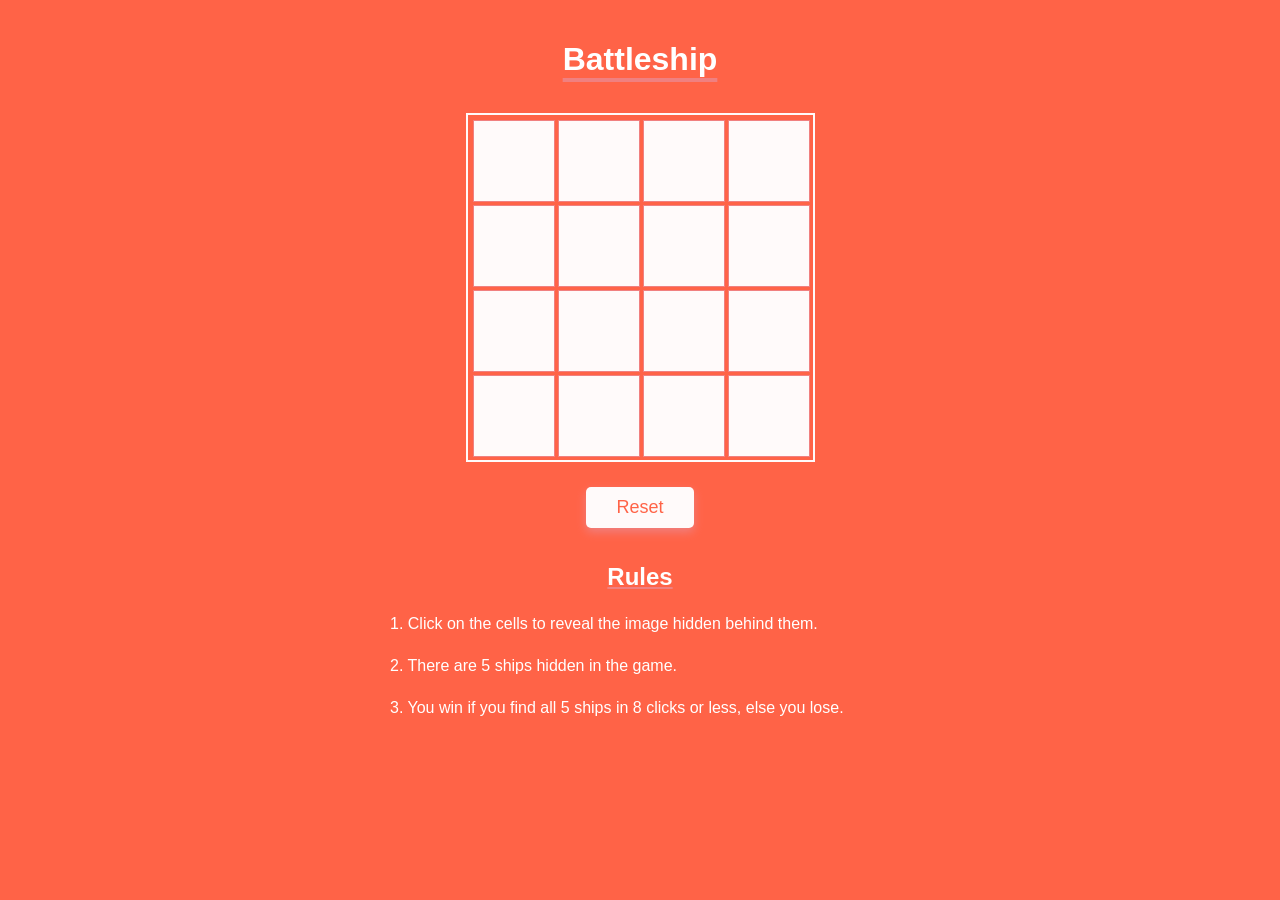
<file: battleShipGame/index.html>
<!DOCTYPE html>
<html lang="en">
<head>
    <meta charset="UTF-8">
    <meta name="viewport" content="width=device-width, initial-scale=1.0">
    <title>Battleship Game</title>
    <link rel="stylesheet" href="index.css">
</head>
<body>

    <h1 id="game-heading">Battleship</h1>

    <div id="game-container">
        <div id="game-grid">
            <div class="cell"><img src="ship.png" alt="Ship"></div>
            <div class="cell"><img src="water.png" alt="Water"></div>
            <div class="cell"><img src="water.png" alt="Water"></div>
            <div class="cell"><img src="ship.png" alt="Ship"></div>

            <div class="cell"><img src="water.png" alt="Water"></div>
            <div class="cell"><img src="ship.png" alt="Ship"></div>
            <div class="cell"><img src="water.png" alt="Water"></div>
            <div class="cell"><img src="water.png" alt="Water"></div>

            <div class="cell"><img src="ship.png" alt="Ship"></div>
            <div class="cell"><img src="water.png" alt="Water"></div>
            <div class="cell"><img src="water.png" alt="Water"></div>
            <div class="cell"><img src="ship.png" alt="Ship"></div>

            <div class="cell"><img src="water.png" alt="Water"></div>
            <div class="cell"><img src="water.png" alt="Water"></div>
            <div class="cell"><img src="ship.png" alt="Ship"></div>
            <div class="cell"><img src="water.png" alt="Water"></div>
        </div>

        <button id="reset-button">Reset</button>
    </div>

    <div id="rules">
        <h2>Rules</h2>
        <p>1. Click on the cells to reveal the image hidden behind them.</p>
        <p>2. There are 5 ships hidden in the game.</p>
        <p>3. You win if you find all 5 ships in 8 clicks or less, else you lose.</p>
    </div>

    <script src="index.js"></script>
</body>
</html>
</file>
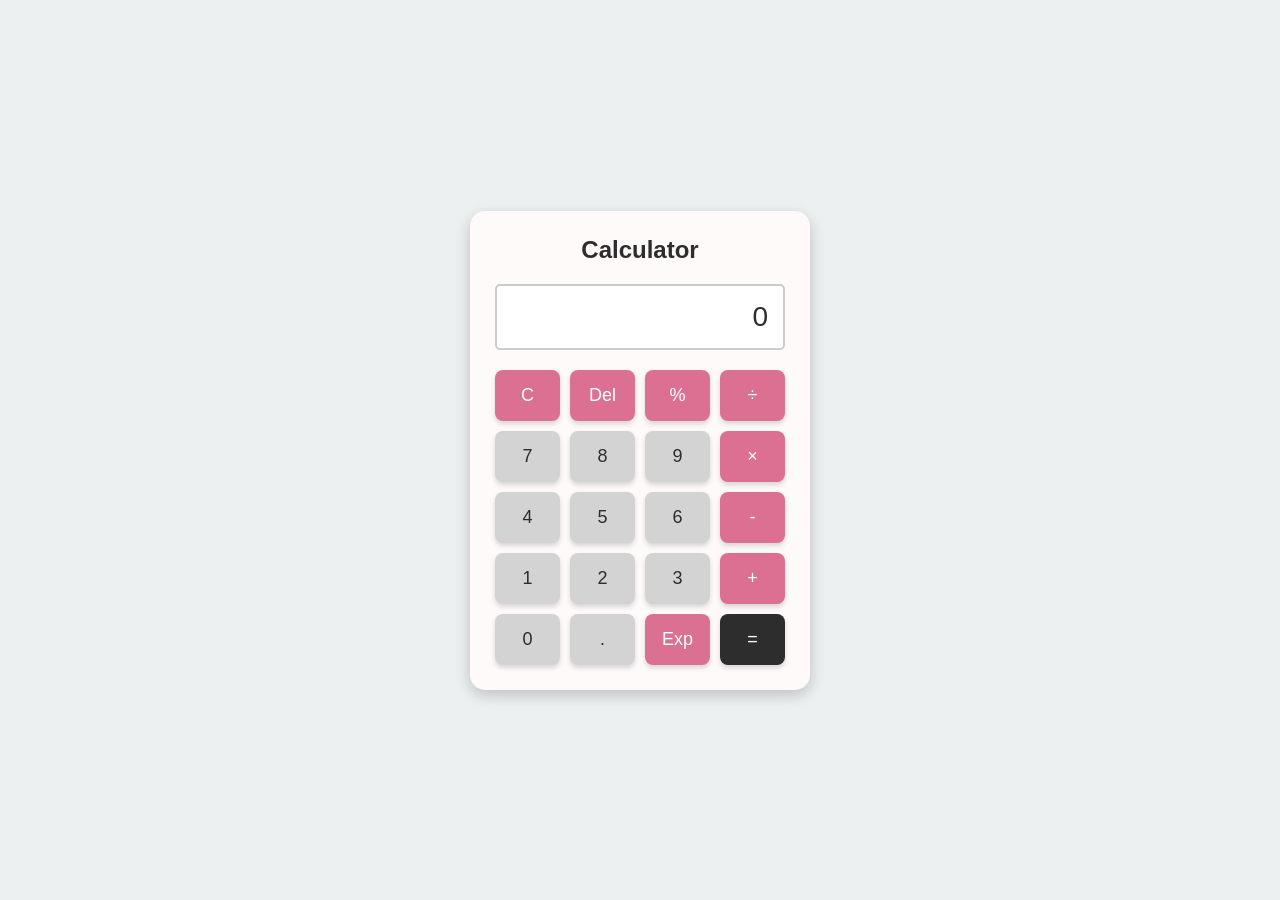
<file: calculator/index.html>
<!DOCTYPE html>
<html lang="en">
<head>
  <meta charset="UTF-8">
  <meta name="viewport" content="width=device-width, initial-scale=1.0">
  <title>Calculator</title>
  <link rel="stylesheet" href="index.css">
</head>
<body>

  <div class="calculator">
    <h2>Calculator</h2>

    <!-- Result Display -->
    <div class="display" id="display">0</div>

    <!-- Calculator Buttons -->
    <div class="buttons">
      <button class="action">C</button>
      <button class="action">Del</button>
      <button class="action">%</button>
      <button class="action">÷</button>

      <button>7</button>
      <button>8</button>
      <button>9</button>
      <button class="action">×</button>

      <button>4</button>
      <button>5</button>
      <button>6</button>
      <button class="action">-</button>

      <button>1</button>
      <button>2</button>
      <button>3</button>
      <button class="action">+</button>

      <button>0</button>
      <button>.</button>
      <button class="action">Exp</button>
      <button class="equals">=</button>
    </div>
  </div>
<script src="index.js"></script>
</body>
</html>
</file>
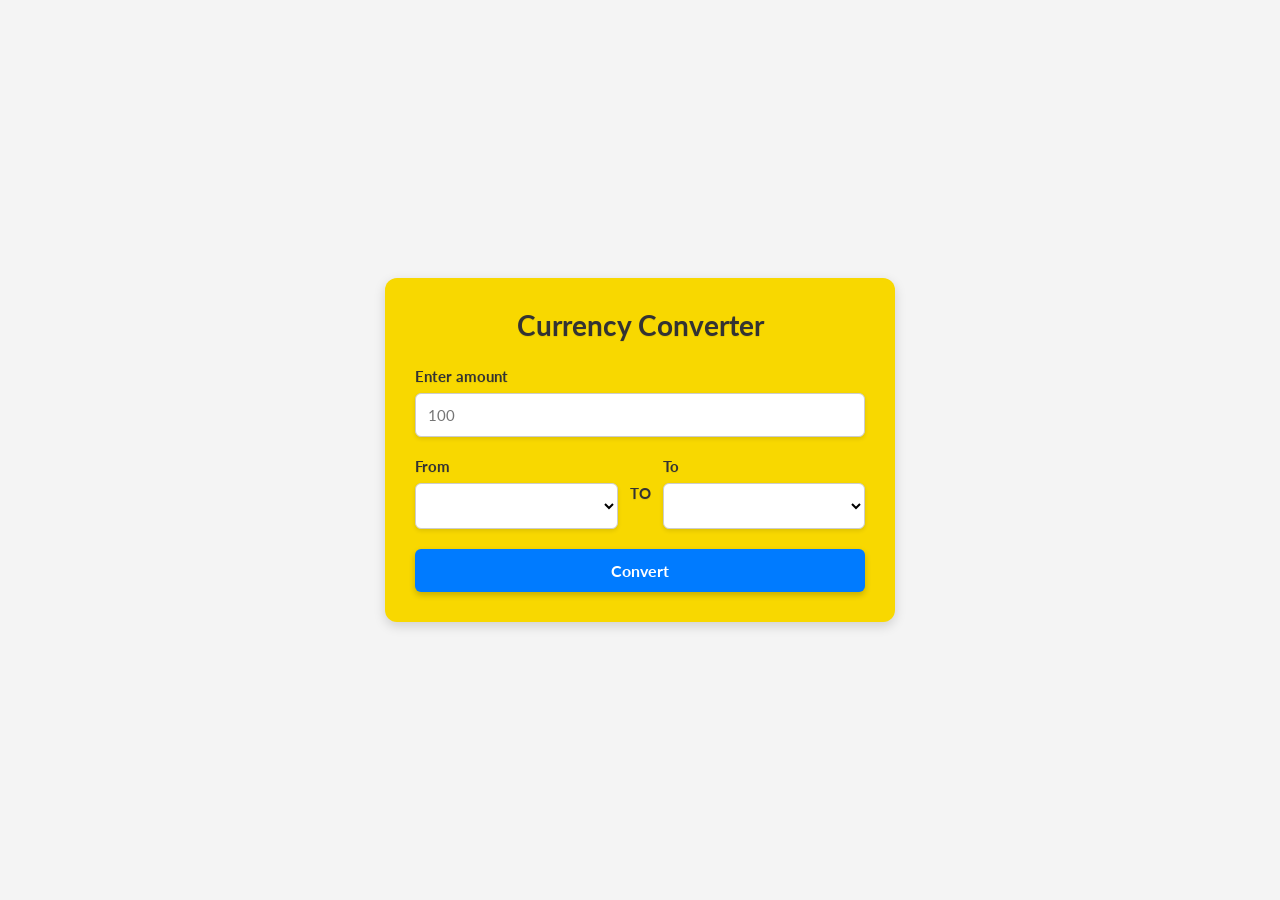
<file: CurrencyConverter/index.html>
<!DOCTYPE html>
<html lang="en">
<head>
  <meta charset="UTF-8">
  <meta name="viewport" content="width=device-width, initial-scale=1.0">

  <title>Currency Converter</title>

  <!-- Google Font: Lato -->
  <link rel="preconnect" href="https://fonts.googleapis.com">
  <link rel="preconnect" href="https://fonts.gstatic.com" crossorigin>
  <link
    href="https://fonts.googleapis.com/css2?family=Lato:wght@400;700&display=swap"
    rel="stylesheet"
  >

  <link rel="stylesheet" href="index.css">
</head>

<body>
  <main class="converter-container">
    <section class="converter">

      <h1>Currency Converter</h1>

      <form id="currency-form">

        <!-- Amount Input -->
        <div class="form-group">
          <label for="amount">Enter amount</label>
          <input
            type="number"
            id="amount"
            name="amount"
            placeholder="100"
            min="0"
            step="any"
            required
          >
        </div>

        <!-- Currency Selection -->
        <div class="currency-selection">

          <div class="form-group">
            <label for="from-currency">From</label>
            <select id="from-currency" name="fromCurrency" required>
            </select>
          </div>

          <span class="to-label">TO</span>

          <div class="form-group">
            <label for="to-currency">To</label>
            <select id="to-currency" name="toCurrency" required>
            </select>
          </div>

        </div>

        <!-- Convert Button -->
        <button type="submit" id="convert-btn">
          Convert
        </button>

      </form>

      <!-- Conversion Result -->
      <p id="result" class="result" hidden></p>

      <!-- Error Message -->
      <p id="error" class="error" hidden>
        An error occurred, please try again later
      </p>

    </section>
  </main>

  <script src="index.js"></script>
</body>
</html>
</file>
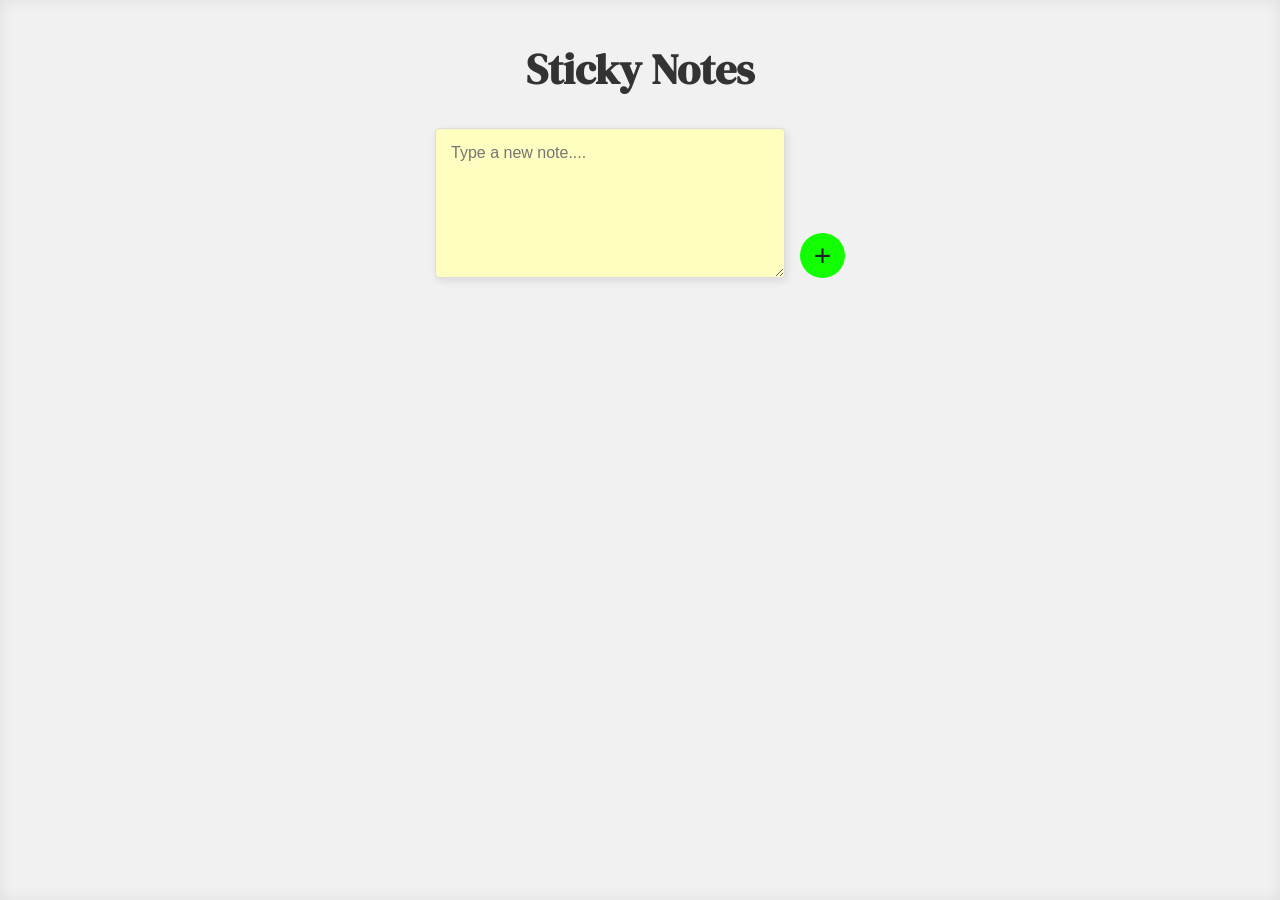
<file: sticky/index.html>
<!DOCTYPE html>
<html lang="en">
<head>
  <meta charset="UTF-8">
  <meta name="viewport" content="width=device-width, initial-scale=1.0">
  <title>Sticky Notes</title>

  <link rel="stylesheet" href="index.css">

  <link href="https://fonts.googleapis.com/css2?family=DM+Serif+Display&display=swap"
        rel="stylesheet">
</head>
<body>

  <main class="container">

    <h1>Sticky Notes</h1>

    <div class="note-input">
      <textarea
        id="noteInput"
        placeholder="Type a new note...."
      ></textarea>

      <button id="addNoteBtn" type="button">+</button>
    </div>

    <section id="notesContainer" class="notes-container">
      <!-- Your JavaScript should append the notes here -->
    </section>

  </main>
<script src="index.js"></script>
</body>
</html>
</file>
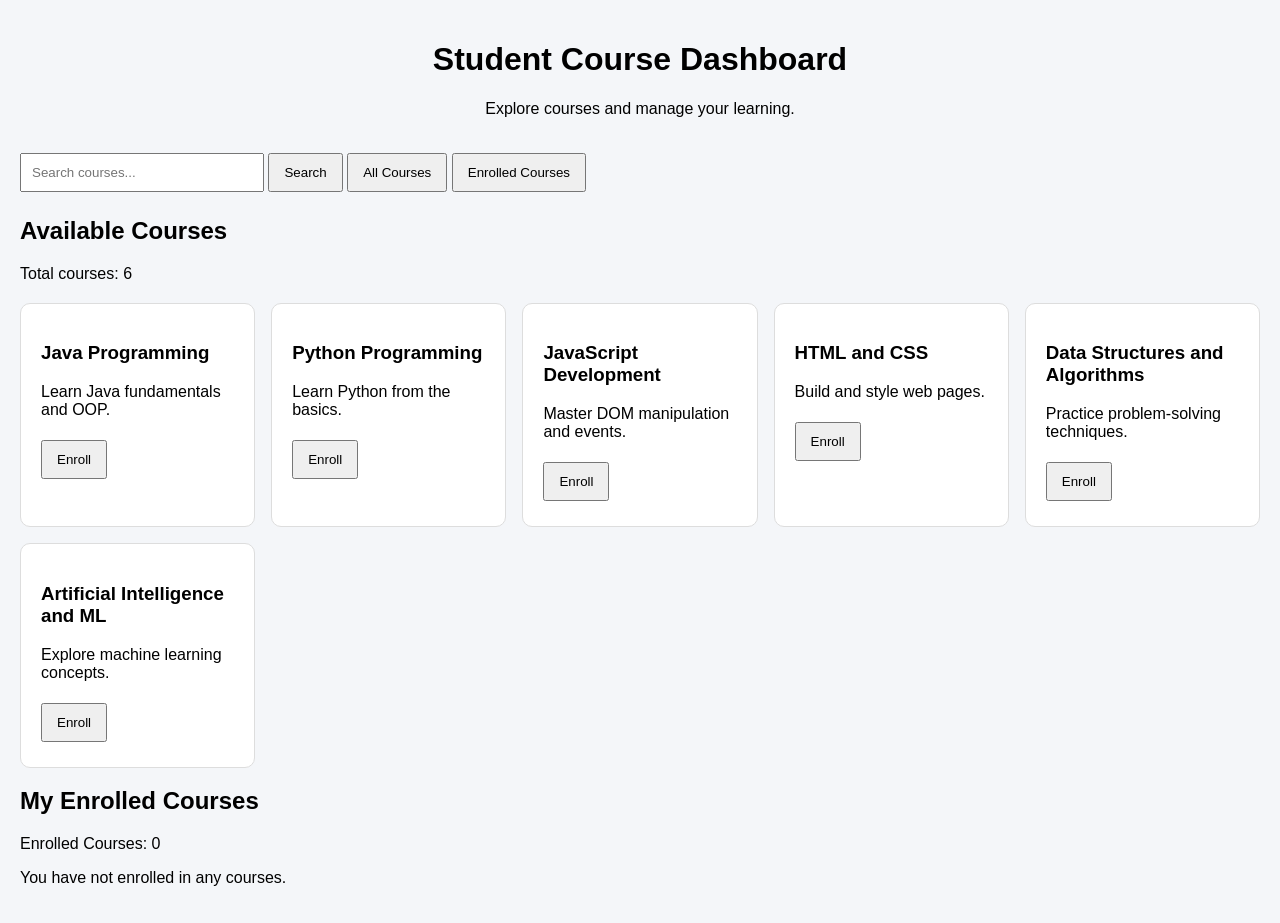
<file: Student-Management-System/index.html>
<!DOCTYPE html>
<html lang="en">
<head>
    <meta charset="UTF-8">
    <meta name="viewport" content="width=device-width, initial-scale=1.0">
    <title>Student Course Dashboard</title>
    <link rel="stylesheet" href="style.css">
</head>
<body>

    <header id="main-header">
        <h1 id="welcome-heading">Student Course Dashboard</h1>
        <p>Explore courses and manage your learning.</p>
    </header>

    <main>
<section>
    <input
        type="text"
        id="search-input"
        placeholder="Search courses..."
    >

    <button id="search-button">Search</button>

    <button id="show-all">All Courses</button>
    <button id="show-enrolled">Enrolled Courses</button>
</section>

        <section>
            <h2>Available Courses</h2>
            <p id="course-count">Total courses: 6</p>

            <div id="course-container">

                <div class="course-card" data-course="Java">
                    <h3>Java Programming</h3>
                    <p>Learn Java fundamentals and OOP.</p>
                    <button class="enroll-btn">Enroll</button>
                </div>

                <div class="course-card" data-course="Python">
                    <h3>Python Programming</h3>
                    <p>Learn Python from the basics.</p>
                    <button class="enroll-btn">Enroll</button>
                </div>

                <div class="course-card" data-course="JavaScript">
                    <h3>JavaScript Development</h3>
                    <p>Master DOM manipulation and events.</p>
                    <button class="enroll-btn">Enroll</button>
                </div>

                <div class="course-card" data-course="HTML CSS">
                    <h3>HTML and CSS</h3>
                    <p>Build and style web pages.</p>
                    <button class="enroll-btn">Enroll</button>
                </div>

                <div class="course-card" data-course="DSA">
                    <h3>Data Structures and Algorithms</h3>
                    <p>Practice problem-solving techniques.</p>
                    <button class="enroll-btn">Enroll</button>
                </div>

                <div class="course-card" data-course="AI ML">
                    <h3>Artificial Intelligence and ML</h3>
                    <p>Explore machine learning concepts.</p>
                    <button class="enroll-btn">Enroll</button>
                </div>

            </div>
        </section>

        <section id="enrolled-section">
            <h2>My Enrolled Courses</h2>
            <div id="enrolled-container">
                <p id="empty-message">You have not enrolled in any courses.</p>
            </div>
        </section>
    </main>

    <script src="script.js"></script>
</body>
</html>
</file>
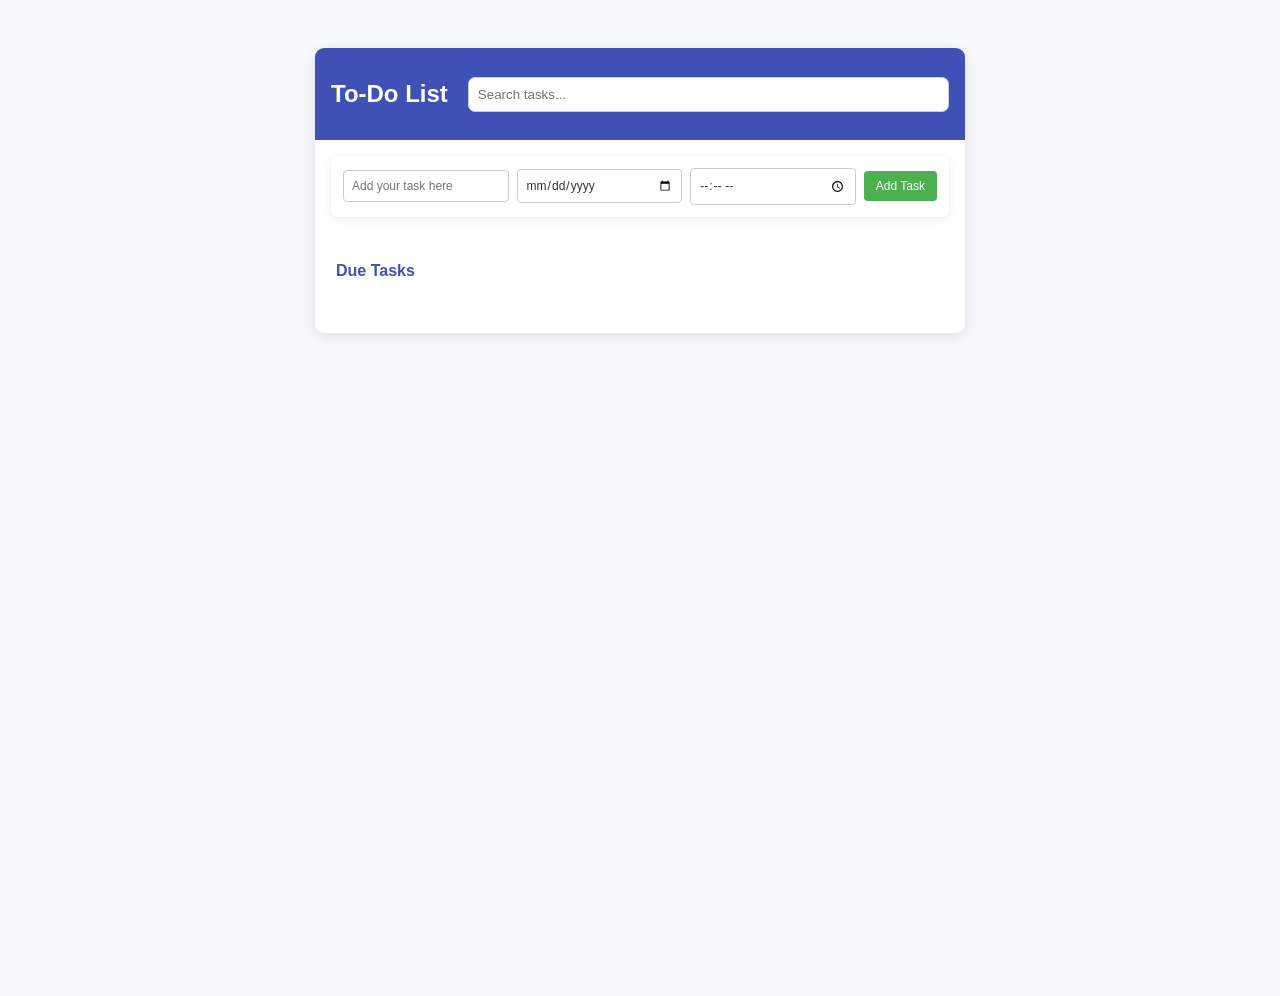
<file: todo/index.html>
<!DOCTYPE html>
<html lang="en">
<head>
    <meta charset="UTF-8">
    <meta name="viewport" content="width=device-width, initial-scale=1.0">

    <title>To-Do List</title>

    <link rel="stylesheet" href="index.css">
</head>

<body>

    <main class="todo-container">

        <!-- Header -->
        <header class="header">
            <h1>To-Do List</h1>

            <input
                type="search"
                id="search-input"
                placeholder="Search tasks..."
            >
        </header>

        <div class="todo-content">

            <!-- Error Message -->
            <div
                class="error-message"
                id="error-message"
                hidden
            >
                <span>Please fill in all fields</span>

                <button
                    type="button"
                    class="close-error"
                    aria-label="Close"
                >
                    &times;
                </button>
            </div>

            <!-- Add Task Form -->
            <form class="task-form" id="todo-form">

                <input
                    type="text"
                    id="task-input"
                    placeholder="Add your task here"
                >

                <input
                    type="date"
                    id="task-date"
                    aria-label="Select task date"
                >

                <input
                    type="time"
                    id="task-time"
                    aria-label="Select task time"
                >

                <button type="submit" id="add-task-btn">
                    Add Task
                </button>

            </form>

            <!-- Edit Task Form -->
            <form
                class="task-form1"
                id="todo-form1"
                hidden
            >

                <input
                    type="text"
                    id="edit-task-input"
                    placeholder="Update your task"
                >

                <input
                    type="date"
                    id="edit-task-date"
                    aria-label="Update task date"
                >

                <input
                    type="time"
                    id="edit-task-time"
                    aria-label="Update task time"
                >

                <button type="submit" id="update-task">
                    Update Task
                </button>

            </form>

            <!-- Task Display -->
            <section class="task-list" id="task-list">

                <section class="task-day">

                    <div class="task-group">
                        <h2 class="task-subheading">
                            Due Tasks
                        </h2>

                        <div
                            id="due-tasks"
                            class="task-items"
                        >
                        </div>
                    </div>

                </section>

                <!-- Other date sections -->
                <div id="other-days"></div>

                <!-- Empty State -->
                <div
                    id="empty-state"
                    class="empty-state"
                    hidden
                >
                    No tasks found. Add a task to get started!
                </div>

            </section>

        </div>

    </main>

    <!-- Validation Popup -->
    <div
        class="modal-overlay"
        id="validation-modal"
        hidden
    >

        <div
            class="validation-modal"
            role="alertdialog"
            aria-modal="true"
            aria-labelledby="modal-message"
        >

            <button
                type="button"
                class="modal-close"
                aria-label="Close"
            >
                &times;
            </button>

            <p id="modal-message">
                Please fill in all fields.
            </p>

            <button type="button" class="ok-btn">
                OK
            </button>

        </div>

    </div>

    <!-- JavaScript -->
    <script src="index.js"></script>

</body>
</html>
</file>
<file: battleShipGame/index.css>
body {
    background-color: tomato;
    font-family: Arial, sans-serif;
    text-align: center;
    margin: 0;
    padding: 20px;
}

#game-heading {
    color: white;
    text-decoration: underline;
    text-decoration-color: lightcoral;
    text-decoration-thickness: 4px;
    text-underline-offset: 8px;
    margin-bottom: 35px;
}

#game-container {
    display: flex;
    flex-direction: column;
    align-items: center;
}

#game-grid {
    display: grid;
    grid-template-columns: repeat(4, 80px);
    grid-template-rows: repeat(4, 80px);
    border: 2px solid snow;
    gap: 5px;
    padding: 5px;
}

.cell {
    width: 80px;
    height: 80px;
    background-color: snow;
    border: 1px solid lightcoral;
    cursor: pointer;
    overflow: hidden;
}

.cell img {
    width: 100%;
    height: 100%;
    object-fit: cover;
    display: none;
}

#reset-button {
    margin-top: 25px;
    padding: 10px 30px;
    font-size: 18px;
    background-color: snow;
    color: tomato;
    border: none;
    border-radius: 5px;
    cursor: pointer;
    box-shadow: 0 4px 10px lightcoral;
}

#reset-button:hover {
    background-color: lightcoral;
    color: white;
}

#rules {
    margin: 35px auto;
    max-width: 500px;
    color: white;
    text-align: left;
}

#rules h2 {
    text-align: center;
    text-decoration: underline;
    text-decoration-color: lightcoral;
}

#rules p {
    font-size: 16px;
    line-height: 1.6;
}
</file>
<file: calculator/index.css>
/* Reset default spacing */
* {
  margin: 0;
  padding: 0;
  box-sizing: border-box;
}

/* Page styling */
body {
  font-family: Helvetica, sans-serif;
  background-color: #ecf0f1;
  color: #2d2d2d;

  min-height: 100vh;
  display: flex;
  justify-content: center;
  align-items: center;
}

/* Calculator container */
.calculator {
  background-color: snow;
  padding: 25px;
  border-radius: 15px;
  box-shadow: 0 5px 15px rgba(0, 0, 0, 0.2);
  width: 340px;
}

h2 {
  text-align: center;
  margin-bottom: 20px;
}

/* Result display */
.display {
  background-color: white;
  border: 2px solid #ccc;
  border-radius: 5px;

  padding: 15px;
  margin-bottom: 20px;

  font-size: 28px;
  text-align: right;
  min-height: 60px;

  overflow: hidden;
  overflow-wrap: anywhere;
}

/* Five rows and four columns */
.buttons {
  display: grid;
  grid-template-columns: repeat(4, 1fr);
  gap: 10px;
}

/* All buttons */
button {
  padding: 15px 5px;
  font-size: 18px;
  font-family: Helvetica, sans-serif;

  border: none;
  border-radius: 8px;

  background-color: lightgray;
  color: #2d2d2d;

  cursor: pointer;
  box-shadow: 0 3px 5px rgba(0, 0, 0, 0.15);

  transition: transform 0.15s ease;
}

/* Operation and action buttons */
.action {
  background-color: palevioletred;
  color: white;
}

/* Equals button */
.equals {
  background-color: #2d2d2d;
  color: white;
}

/* Hover effect */
button:hover {
  transform: scale(1.05);
}

/* Click effect */
button:active {
  transform: scale(0.95);
}

/* Smaller screens */
@media (max-width: 380px) {
  .calculator {
    width: 92%;
    padding: 18px;
  }

  .buttons {
    gap: 7px;
  }

  button {
    padding: 13px 4px;
    font-size: 16px;
  }
}
</file>
<file: CurrencyConverter/index.css>
/* Reset */
* {
  margin: 0;
  padding: 0;
  box-sizing: border-box;
}

/* Page */
body {
  font-family: "Lato", sans-serif;
  background-color: #f4f4f4;
  min-height: 100vh;

  display: flex;
  justify-content: center;
  align-items: center;

  color: #333;
  text-shadow: 0 1px 1px rgba(0, 0, 0, 0.08);
}

/* Main Container */
.converter-container {
  width: 100%;
  max-width: 550px;
  padding: 20px;
}

/* Converter Section */
.converter {
  background-color: #F8D800;
  padding: 30px;
  border-radius: 12px;
  box-shadow: 0 4px 12px rgba(0, 0, 0, 0.15);
  text-align: center;
  height: auto;
}

/* Heading */
h1 {
  font-size: 28px;
  font-weight: 700;
  margin-bottom: 25px;
}

/* Form Groups */
.form-group {
  display: flex;
  flex-direction: column;
  flex: 1;
  min-width: 0;
  margin-bottom: 20px;
  text-align: left;
}

/* Labels */
label {
  font-size: 15px;
  font-weight: 700;
  margin-bottom: 8px;
}

/* Input and Dropdowns */
input,
select {
  width: 100%;
  padding: 12px;
  border: 1px solid #ccc;
  border-radius: 6px;
  background-color: #fff;

  font-family: inherit;
  font-size: 15px;

  box-shadow: 0 2px 4px rgba(0, 0, 0, 0.1);
  outline: none;
}

/* Focus Effect */
input:focus,
select:focus {
  border-color: #555;
  box-shadow: 0 0 4px rgba(85, 85, 85, 0.3);
}

/* Currency Selection */
.currency-selection {
  display: flex;
  align-items: center;
  gap: 12px;
  margin-top: 10px;
}

/* TO Label */
.to-label {
  font-size: 15px;
  font-weight: 700;
  margin-bottom: 20px;
}

/* Convert Button */
button {
  width: 100%;
  padding: 12px;
  border: none;
  border-radius: 6px;

  background-color: #007bff;
  color: #fff;

  font-family: inherit;
  font-size: 16px;
  font-weight: 700;

  cursor: pointer;
  box-shadow: 0 3px 6px rgba(0, 0, 0, 0.2);
  transition: background-color 0.2s ease;
}

button:hover {
  background-color: #0056b3;
}

button:active {
  transform: translateY(1px);
}

/* Result */
.result {
  margin-top: 20px;
  font-size: 18px;
  font-weight: 700;
  text-align: center;
}

/* Error */
.error {
  margin-top: 15px;
  color: #d00000;
  font-size: 15px;
  font-weight: 700;
  text-align: center;
}

/* Mobile Responsive */
@media (max-width: 480px) {
  .converter {
    padding: 20px;
  }

  h1 {
    font-size: 24px;
  }

  .currency-selection {
    flex-direction: column;
    gap: 0;
  }

  .to-label {
    margin: 0 0 15px;
  }

  .form-group {
    width: 100%;
  }
}
</file>
<file: sticky/index.css>
* {
  box-sizing: border-box;
  margin: 0;
  padding: 0;
}

body {
  font-family: Arial, sans-serif;
  background-color: #f1f1f1;
  min-height: 100vh;
  padding: 40px 20px;
  box-shadow: inset 0 0 15px rgba(0, 0, 0, 0.08);
}

.container {
  max-width: 1000px;
  margin: 0 auto;
  text-align: center;
}

h1 {
  font-family: 'DM Serif Display', cursive;
  color: #333;
  font-size: 42px;
  margin-bottom: 30px;
}

.note-input {
  display: flex;
  justify-content: center;
  align-items: stretch;
  gap: 15px;
  margin-bottom: 35px;
}

#noteInput {
  width: 350px;
  height: 150px;
  padding: 15px;
  background-color: #fefec0;
  border: 1px solid #ddd;
  border-radius: 4px;
  font-family: Arial, sans-serif;
  font-size: 16px;
  resize: vertical;
  outline: none;
  box-shadow: 2px 3px 8px rgba(0, 0, 0, 0.1);
}

#noteInput:focus {
  border-color: #aaa;
}

#addNoteBtn {
  align-self: flex-end;
  width: 45px;
  height: 45px;
  border: none;
  border-radius: 50%;
  background-color: #11ff00;
  color: #222;
  font-size: 30px;
  cursor: pointer;
  transition: transform 0.2s ease;
}

#addNoteBtn:hover {
  transform: scale(1.12);
}

.notes-container {
  display: flex;
  flex-wrap: wrap;
  justify-content: center;
  align-items: flex-start;
  gap: 20px;
}

/* Apply these classes to notes created with JavaScript */

.note {
  position: relative;
  width: 200px;
  min-height: 180px;
  padding: 35px 15px 15px;
  text-align: left;
  overflow-wrap: anywhere;
  white-space: pre-wrap;
  box-shadow: 3px 4px 10px rgba(0, 0, 0, 0.12);
  border-radius: 3px;
  font-size: 16px;
  line-height: 1.5;
}

.note-blue {
  background-color: #d1e1ff;
}

.note-white {
  background-color: #fefffe;
}

.delete-btn {
  position: absolute;
  top: 7px;
  right: 7px;
  width: 25px;
  height: 25px;
  border: none;
  border-radius: 5px;
  background-color: #e54b3a;
  color: white;
  font-size: 16px;
  cursor: pointer;
}

.delete-btn:hover {
  background-color: #c93628;
}

@media (max-width: 500px) {
  .note-input {
    align-items: center;
  }

  #noteInput {
    width: 80%;
  }

  .note {
    width: 100%;
  }
}
</file>
<file: Student-Management-System/style.css>
body {
    font-family: Arial, sans-serif;
    margin: 0;
    padding: 20px;
    background-color: #f4f6f9;
}

header {
    text-align: center;
    margin-bottom: 30px;
}

#course-container {
    display: grid;
    grid-template-columns: repeat(auto-fit, minmax(220px, 1fr));
    gap: 16px;
    margin-top: 20px;
}

.course-card {
    background-color: white;
    padding: 20px;
    border-radius: 10px;
    border: 1px solid #ddd;
}

button {
    padding: 10px 14px;
    margin: 5px 0;
    cursor: pointer;
}

#search-input {
    padding: 10px;
    width: 220px;
    max-width: 90%;
}
.hidden{
    display: none;
}
</file>
<file: todo/index.css>
```css
/* =========================
   Global Styles
========================= */
* {
  box-sizing: border-box;
  margin: 0;
  padding: 0;
}

body {
  font-family: "Segoe UI", Tahoma, Geneva, Verdana, sans-serif;
  color: #333;
  background-color: #f7f8fc;
  min-height: 100vh;
  padding: 40px 16px;
}

[hidden] {
  display: none !important;
}

/* =========================
   Main Container
========================= */
.todo-container {
  max-width: 650px;
  width: 100%;
  margin: 0 auto;
  background-color: #fff;
  border-radius: 9px;
  overflow: hidden;
  box-shadow: 0 3px 12px rgba(0, 0, 0, 0.1);
}

/* =========================
   Header
========================= */
.header {
  display: flex;
  justify-content: space-between;
  align-items: center;
  gap: 20px;
  background-color: #3f51b5;
  color: #fff;
  padding: 16px;
}

.header h1 {
  font-size: 24px;
  font-weight: 600;
  white-space: nowrap;
}

#search-input {
  flex: 1;
  min-width: 0;
  padding: 9px;
  border: 1px solid #ccc;
  border-radius: 7px;
  background-color: #fff;
  color: #333;
  font-family: inherit;
}

/* =========================
   Content
========================= */
.todo-content {
  padding: 16px;
}

/* =========================
   Add and Edit Forms
========================= */
.task-form,
.task-form1 {
  display: flex;
  align-items: center;
  flex-wrap: wrap;
  gap: 8px;
  padding: 12px;
  margin-bottom: 20px;
  border-radius: 7px;
  box-shadow: 0 2px 8px rgba(0, 0, 0, 0.08);
}

.task-form input,
.task-form1 input {
  flex: 1 1 100px;
  min-width: 0;
  width: auto;
  padding: 8px;
  border: 1px solid #ccc;
  border-radius: 4px;
  background-color: #fff;
  color: #333;
  font-family: inherit;
  font-size: 12px;
}

input:focus {
  outline: 2px solid rgba(63, 81, 181, 0.2);
  border-color: #3f51b5;
}

/* =========================
   Buttons
========================= */
button {
  font-family: inherit;
  border: none;
  border-radius: 4px;
  cursor: pointer;
  transition: background-color 0.2s ease;
}

#add-task-btn,
.update-task-btn {
  padding: 8px 12px;
  background-color: #4caf50;
  color: #fff;
  font-size: 12px;
  white-space: nowrap;
}

#add-task-btn:hover,
#update-task-btn:hover {
  background-color: #388e3c;
}

/* =========================
   Inline Validation Message
========================= */
.error-message {
  display: flex;
  align-items: center;
  justify-content: space-between;
  gap: 12px;
  padding: 12px 15px;
  margin-bottom: 15px;
  border: 1px solid #ffcc80;
  border-radius: 5px;
  background-color: #ffecb3;
  color: #795548;
  font-size: 14px;
}

.close-error {
  background: transparent;
  color: #795548;
  font-size: 22px;
}

/* =========================
   Task Headings
========================= */
.task-heading,
.task-subheading {
  color: #3f51b5;
  font-size: 18px;
  margin-bottom: 10px;
}

.task-subheading {
  font-size: 16px;
}

.task-day {
  margin-bottom: 15px;
}

.day-heading {
  padding: 10px;
  background-color: #e8f5e9;
  color: #333;
  border-radius: 4px;
  font-size: 15px;
}

.task-group {
  padding: 12px 5px;
}

.task-items {
  display: flex;
  flex-direction: column;
}

/* =========================
   Individual Tasks
========================= */
.task-item {
  display: flex;
  align-items: center;
  justify-content: space-between;
  gap: 10px;
  padding: 12px 6px;
  border-bottom: 1px solid #ddd;
  font-size: 13px;
}

.task-details {
  flex: 1;
  min-width: 0;
  overflow-wrap: anywhere;
}

.task-time {
  color: #333;
  font-weight: bold;
  margin-left: 6px;
}

.task-actions {
  display: flex;
  align-items: center;
  gap: 7px;
  flex-shrink: 0;
}

.edit-btn,
.delete-btn {
  padding: 5px 9px;
  font-size: 11px;
}

.edit-btn {
  background-color: #ffca28;
  color: #333;
}

.edit-btn:hover {
  background-color: #fbc02d;
}

.delete-btn {
  background-color: #f44336;
  color: #fff;
}

.delete-btn:hover {
  background-color: #d32f2f;
}

/* Edit form inside a task */
.task-item .task-form1 {
  flex: 1 1 100%;
  width: 100%;
  margin: 10px 0 0;
  background-color: #f7f8fc;
  border: 1px solid #e0e0e0;
}

.task-item .task-form1 input {
  flex: 1 1 100px;
}

/* =========================
   Empty State
========================= */
.empty-state {
  padding: 18px;
  margin-top: 15px;
  border: 1px solid #ffcc80;
  border-radius: 5px;
  background-color: #ffecb3;
  color: #795548;
  text-align: center;
  font-size: 14px;
}

/* =========================
   Popup Overlay
========================= */
.modal-overlay {
  position: fixed;
  inset: 0;
  z-index: 9999;
  display: flex;
  justify-content: center;
  align-items: center;
  padding: 16px;
  background-color: rgba(0, 0, 0, 0.35);
}

/* =========================
   Validation Modal
========================= */
.validation-modal {
  position: relative;
  width: 100%;
  max-width: 365px;
  padding: 28px 20px 16px;
  border-radius: 8px;
  background-color: #fff;
  color: #333;
  text-align: center;
  box-shadow: 0 4px 20px rgba(0, 0, 0, 0.2);
  animation: popup-appear 0.2s ease-out;
}

.validation-modal p {
  margin-bottom: 12px;
  font-size: 14px;
}

.modal-close {
  position: absolute;
  top: 10px;
  right: 12px;
  padding: 0 3px;
  background: transparent;
  color: #aaa;
  font-size: 25px;
  font-weight: bold;
}

.modal-close:hover {
  color: #555;
}

.ok-btn {
  padding: 8px 18px;
  background-color: #4caf50;
  color: #fff;
  font-size: 12px;
}

.ok-btn:hover {
  background-color: #388e3c;
}

@keyframes popup-appear {
  from {
    opacity: 0;
    transform: scale(0.95);
  }

  to {
    opacity: 1;
    transform: scale(1);
  }
}

/* =========================
   Responsive Layout
========================= */
@media (max-width: 520px) {
  body {
    padding: 20px 10px;
  }

  .header {
    flex-direction: column;
    align-items: stretch;
    gap: 10px;
  }

  .header h1 {
    font-size: 22px;
  }

  .task-form,
  .task-form1 {
    flex-wrap: wrap;
  }

  .task-form input,
  .task-form1 input {
    flex: 1 1 40%;
    width: 100%;
  }

  #add-task-btn,#update-task {
    flex: 1 1 100%;
  }

  .task-item {
    flex-wrap: wrap;
  }

  .task-actions {
    width: 100%;
    justify-content: flex-end;
  }
}
</file>
